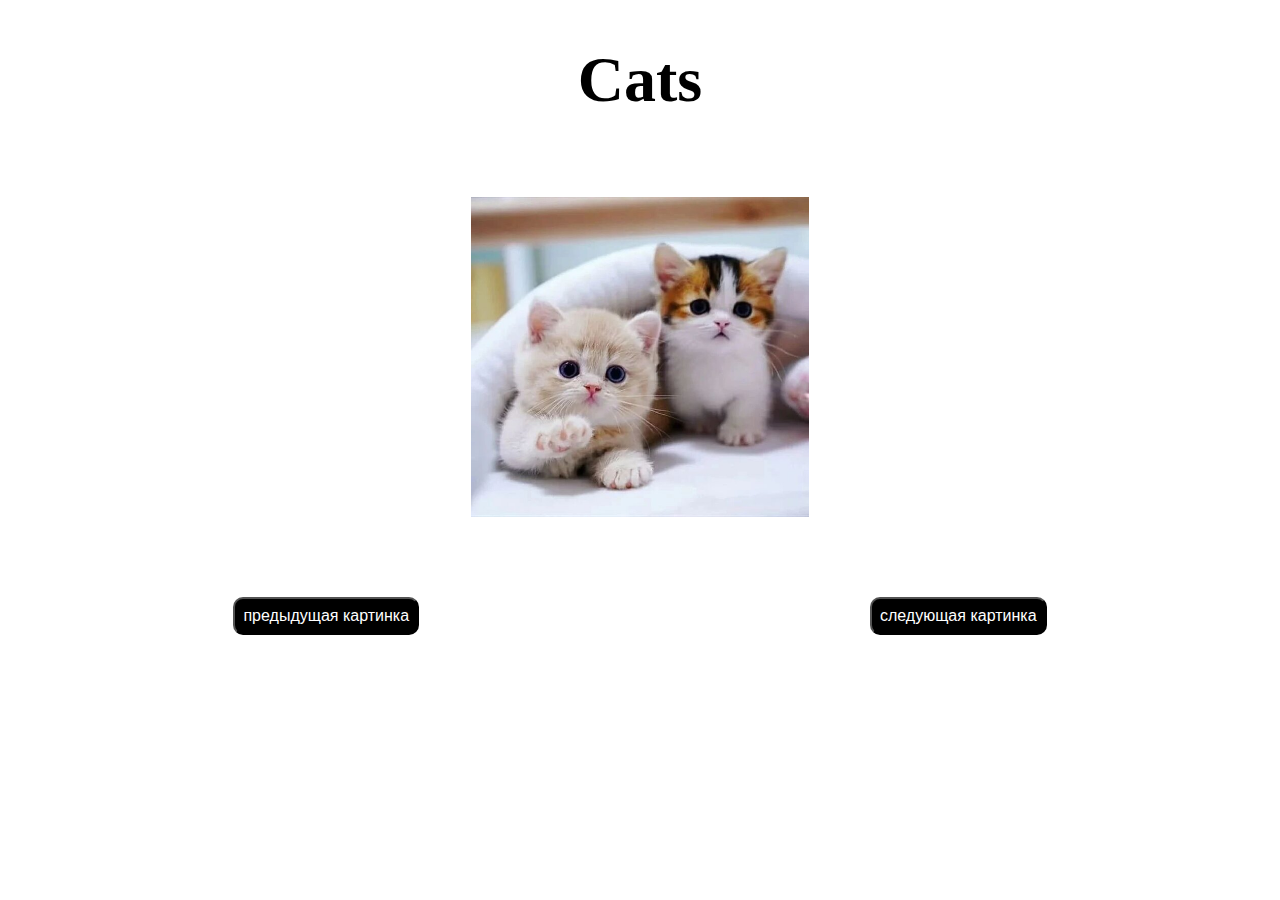
<file: cat_hw/index.html>
<!DOCTYPE html>
<html lang="en">

<head>
    <meta charset="UTF-8">
    <meta name="viewport" content="width=device-width, initial-scale=1.0">
    <link rel="stylesheet" href="./assets/styles/styles.css">
    <link rel="stylesheet" href="./assets/styles/styles.css">
    <script src="/cat_hw/assets/f_t.js"></script>
    <title>js_w10</title>
</head>

<body>
    <header>
        <h1>Cats</h1>
    </header>
    <main class="container">
        <div id="pictures">
            <img id="cats1" src="/cat_hw/assets/images/cats1.jpeg" alt="картинка котят номер 1">
        </div>
        <div id="buttons">
            <button onclick="showCats1()" class="button">предыдущая картинка</button>
            <button onclick="showCats2()" class="button">следующая картинка</button>
        </div>
    </main>
</body>
<script>
    let image = document.getElementById('cats1');
    console.log(image);
    function showCats2() {
        image.src = '/cat_hw/assets/images/cats22.jpg';
    }

    let image2 = document.getElementById('cats1');
    console.log(image2);
    function showCats1() {
        image2.src = '/cat_hw/assets/images/cats1.jpeg';
    }
</script>

</html>
</file>
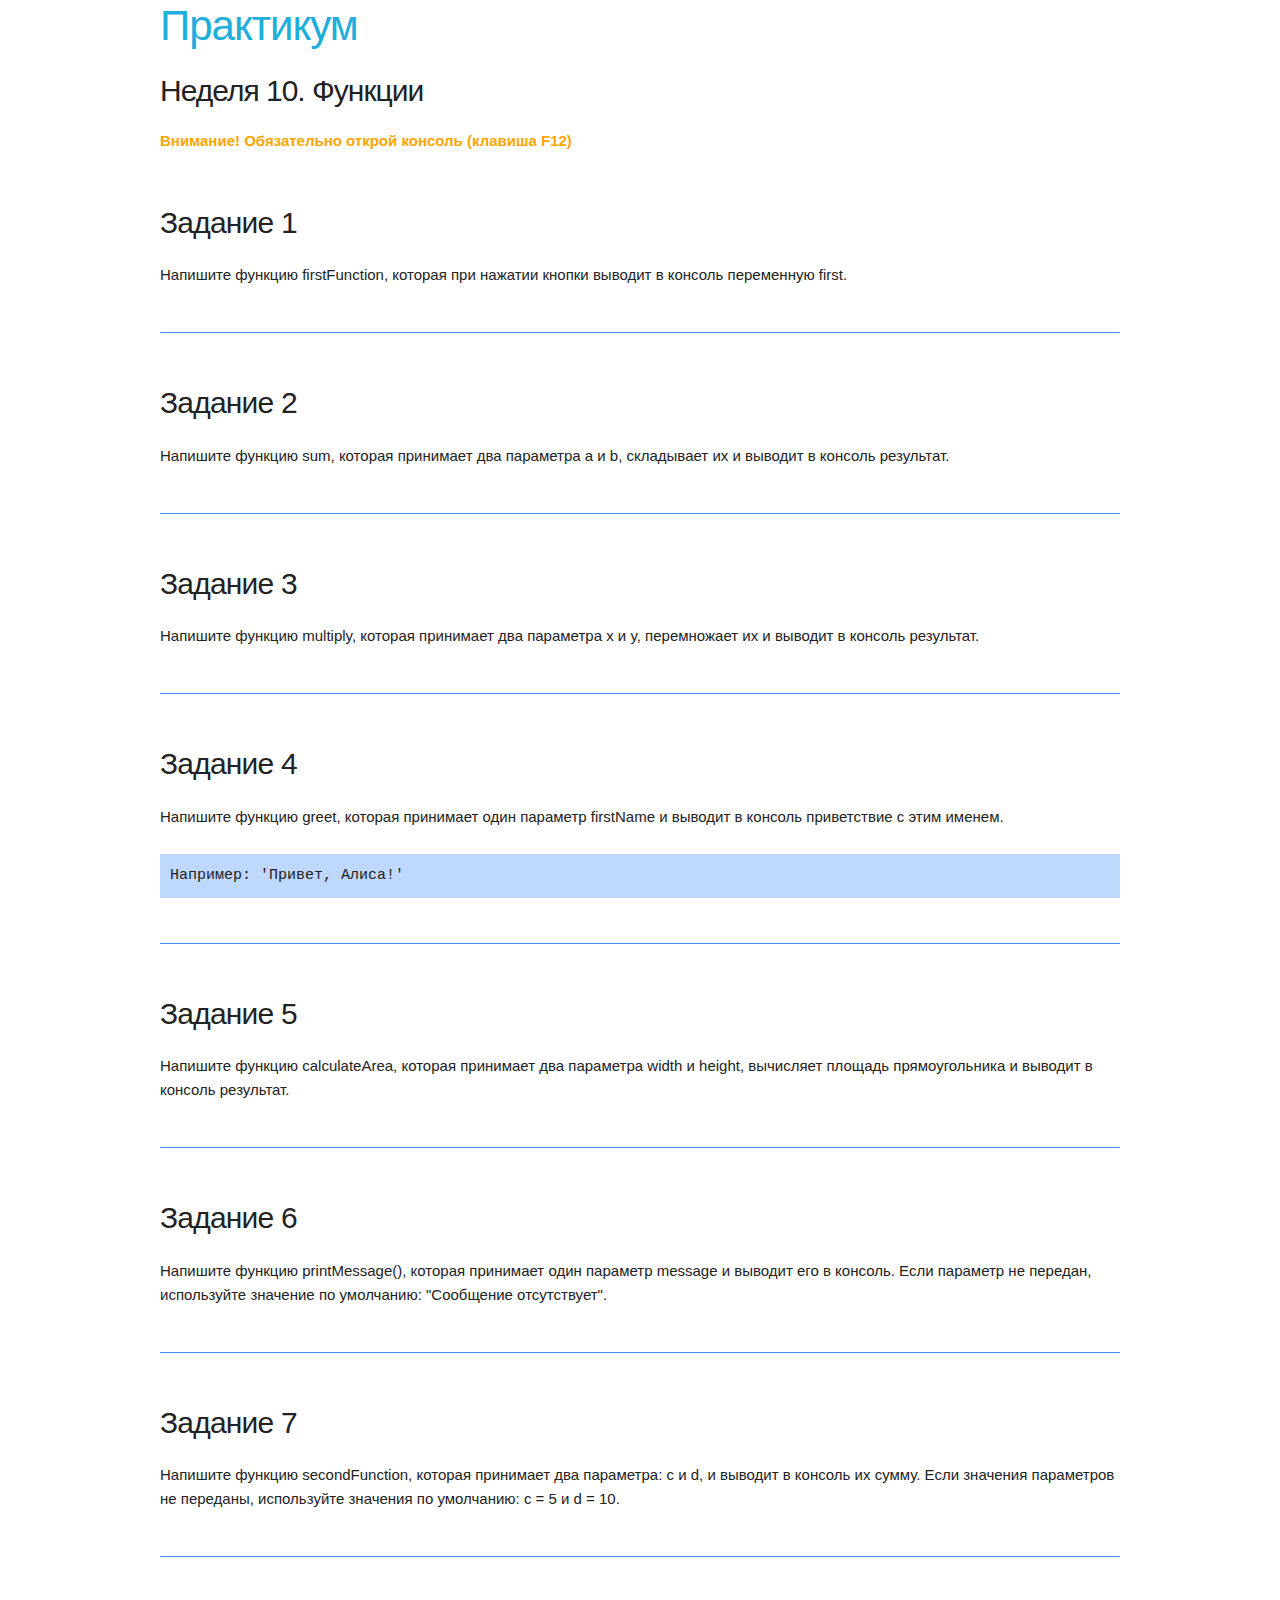
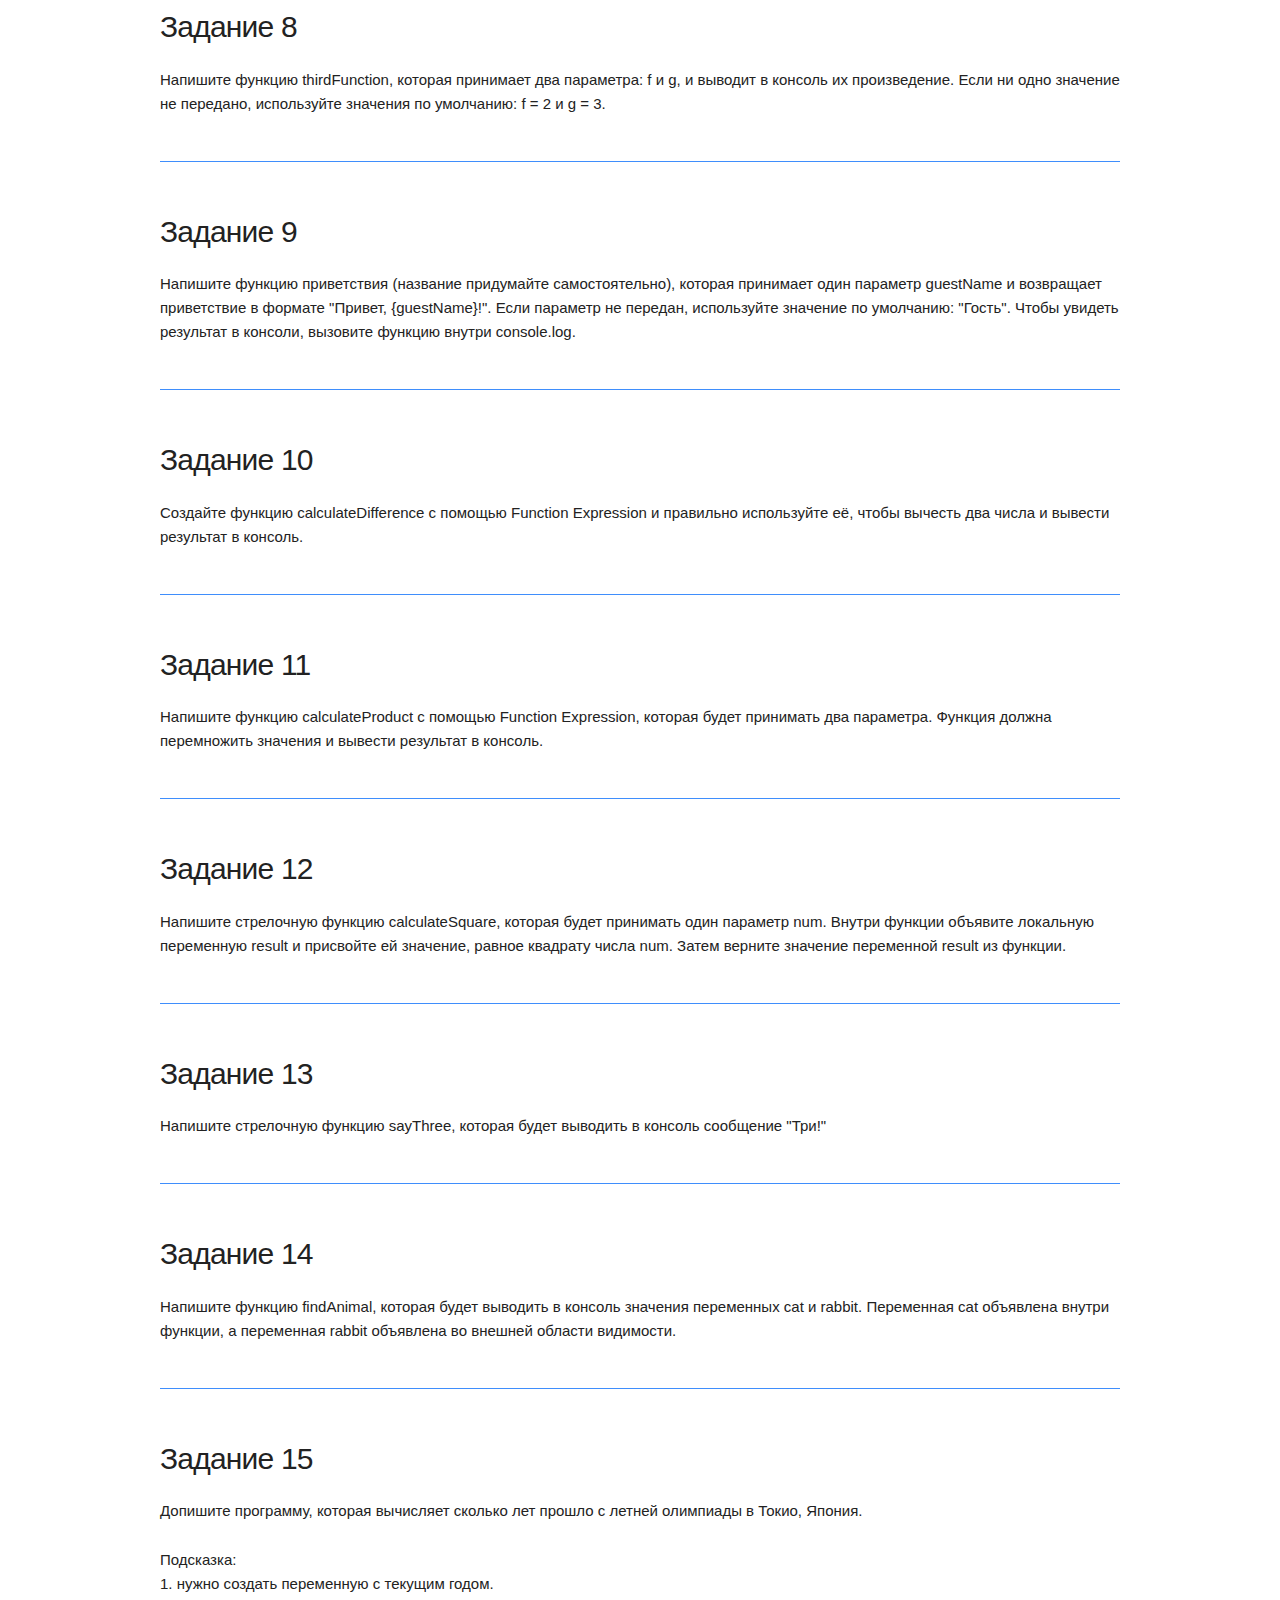
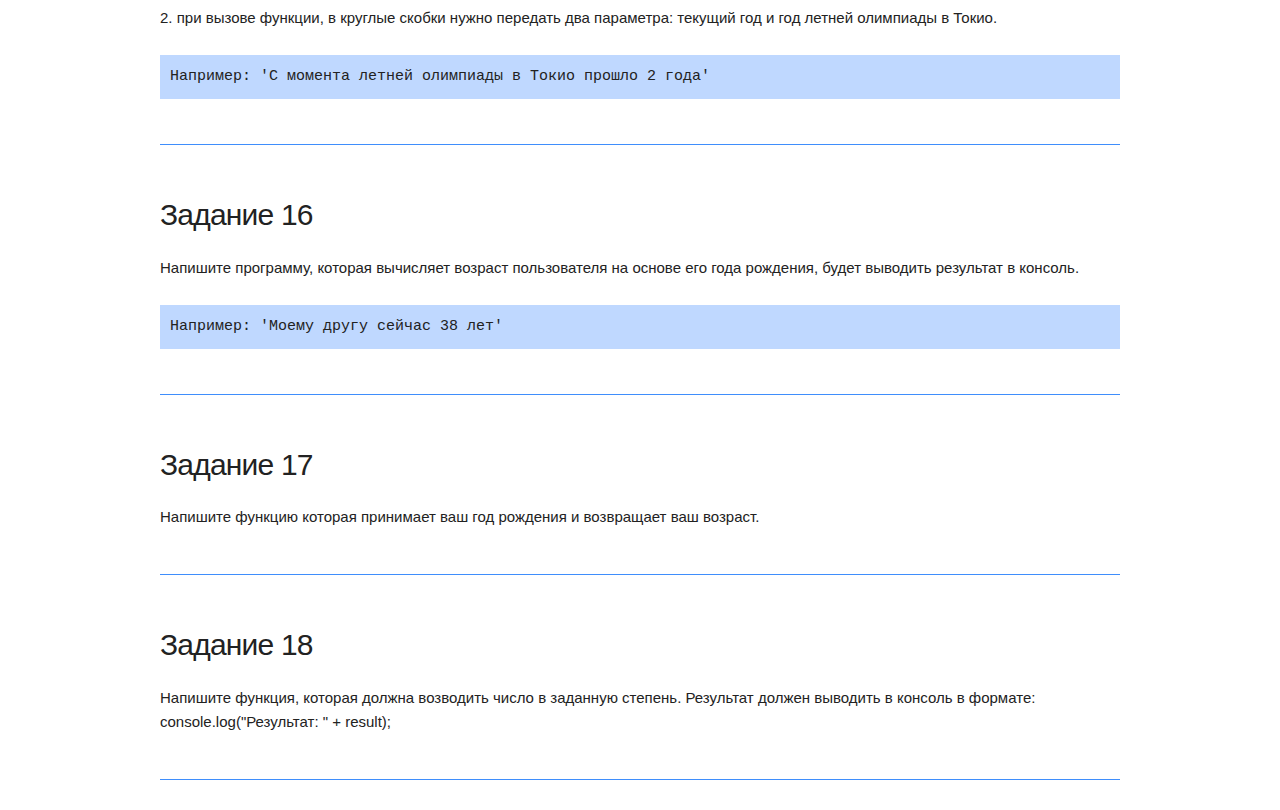
<file: Week10/week10.html>
<!DOCTYPE html>
<html lang="ru">
	<head>
		<meta charset="UTF-8" />
		<meta name="viewport" content="width=device-width, initial-scale=1.0" />
		<meta http-equiv="X-UA-Compatible" content="ie=edge" />
		<title>JS 2.0. Практикум. Неделя 2</title>
		<link rel="stylesheet" href="assets/style.css" />
		<link rel="stylesheet" href="assets/skeleton.css" />
		<link rel="stylesheet" href="assets/normalize.css" />
	</head>

	<body>
		<div class="container">
			<h2><a>Практикум</a></h2>
			<h1>Неделя 10. Функции</h1>
			<p class="text-orange">
				<b>Внимание! Обязательно открой консоль (клавиша F12)</b>
			</p>

			<section>
				<h4>Задание 1</h4>
				<p>
					Напишите функцию firstFunction, которая при нажатии кнопки выводит в консоль переменную
					first.
				</p>
			</section>

			<section>
				<h4>Задание 2</h4>
				<p>
					Напишите функцию sum, которая принимает два параметра a и b, складывает их и выводит в
					консоль результат.
				</p>
			</section>

			<section>
				<h4>Задание 3</h4>
				<p>
					Напишите функцию multiply, которая принимает два параметра x и y, перемножает их и выводит
					в консоль результат.
				</p>
			</section>

			<section>
				<h4>Задание 4</h4>
				<p>
					Напишите функцию greet, которая принимает один параметр firstName и выводит в консоль
					приветствие с этим именем.
				</p>
				<pre>Например: 'Привет, Алиса!'</pre>
			</section>

			<section>
				<h4>Задание 5</h4>
				<p>
					Напишите функцию calculateArea, которая принимает два параметра width и height, вычисляет
					площадь прямоугольника и выводит в консоль результат.
				</p>
			</section>

			<section>
				<h4>Задание 6</h4>
				<p>
					Напишите функцию printMessage(), которая принимает один параметр message и выводит его в
					консоль. Если параметр не передан, используйте значение по умолчанию: "Сообщение
					отсутствует".
				</p>
			</section>

			<section>
				<h4>Задание 7</h4>
				<p>
					Напишите функцию secondFunction, которая принимает два параметра: c и d, и выводит в
					консоль их сумму. Если значения параметров не переданы, используйте значения по умолчанию:
					c = 5 и d = 10.
				</p>
			</section>

			<section>
				<h4>Задание 8</h4>
				<p>
					Напишите функцию thirdFunction, которая принимает два параметра: f и g, и выводит в
					консоль их произведение. Если ни одно значение не передано, используйте значения по
					умолчанию: f = 2 и g = 3.
				</p>
			</section>

			<section>
				<h4>Задание 9</h4>
				<p>
					Напишите функцию приветствия (название придумайте самостоятельно), которая принимает один
					параметр guestName и возвращает приветствие в формате "Привет, {guestName}!". Если
					параметр не передан, используйте значение по умолчанию: "Гость". Чтобы увидеть результат в
					консоли, вызовите функцию внутри console.log.
				</p>
			</section>

			<section>
				<h4>Задание 10</h4>
				<p>
					Создайте функцию calculateDifference с помощью Function Expression и правильно используйте
					её, чтобы вычесть два числа и вывести результат в консоль.
				</p>
			</section>

			<section>
				<h4>Задание 11</h4>
				<p>
					Напишите функцию calculateProduct с помощью Function Expression, которая будет принимать
					два параметра. Функция должна перемножить значения и вывести результат в консоль.
				</p>
			</section>

			<section>
				<h4>Задание 12</h4>
				<p>
					Напишите стрелочную функцию calculateSquare, которая будет принимать один параметр num.
					Внутри функции объявите локальную переменную result и присвойте ей значение, равное
					квадрату числа num. Затем верните значение переменной result из функции.
				</p>
			</section>

			<section>
				<h4>Задание 13</h4>
				<p>
					Напишите стрелочную функцию sayThree, которая будет выводить в консоль сообщение "Три!"
				</p>
			</section>

			<section>
				<h4>Задание 14</h4>
				<p>
					Напишите функцию findAnimal, которая будет выводить в консоль значения переменных cat и
					rabbit. Переменная cat объявлена внутри функции, а переменная rabbit объявлена во внешней
					области видимости.
				</p>
			</section>

			<section>
				<h4>Задание 15</h4>
				<p>
					Допишите программу, которая вычисляет сколько лет прошло с летней олимпиады в Токио,
					Япония.
				</p>
				<ol>
					Подсказка:
					<li>нужно создать переменную с текущим годом.</li>
					<li>
						при вызове функции, в круглые скобки нужно передать два параметра: текущий год и год
						летней олимпиады в Токио.
					</li>
				</ol>
				<pre>Например: 'С момента летней олимпиады в Токио прошло 2 года'</pre>
			</section>

			<section>
				<h4>Задание 16</h4>
				<p>
					Напишите программу, которая вычисляет возраст пользователя на основе его года рождения,
					будет выводить результат в консоль.
				</p>
				<pre>Например: 'Моему другу сейчас 38 лет'</pre>
			</section>

			<section>
				<h4>Задание 17</h4>
				<p>Напишите функцию которая принимает ваш год рождения и возвращает ваш возраст.</p>
			</section>

			<section>
				<h4>Задание 18</h4>
				<p>
					Напишите функция, которая должна возводить число в заданную степень. Результат должен
					выводить в консоль в формате: console.log("Результат: " + result);
				</p>
			</section>
		</div>

		<script src="week10.js"></script>
	</body>
</html>
</file>
<file: cat_hw/assets/styles/styles.css>
h1 {
    text-align: center;
    font-size: 4rem;
}

#pictures {
    display: flex;
    flex-direction: row;
    justify-content: space-around;

    margin: 4rem 2rem 4rem 2rem;
    padding: 1rem;


}

#buttons {
    display: flex;
    flex-direction: row;
    margin-bottom: 4rem;
    justify-content: space-around;


}

.button {
    background-color: #000000;
    font-size: 1rem;
    color: white;
    padding: 8px;
    border-radius: 10px;
}

.button:hover {
    opacity: 0.7;
}

#cats1 {
    height: 20rem;

}

#cats2 {
    width: 30rem;


}
</file>
<file: Week10/assets/style.css>
body {
    font-size: 18px;
}

h1 {
    font-size: 2.5rem;
}

h2 {
    font-size: 2.1rem;
}

h3 {
    font-size: 1.9rem;
}

h4 {
    font-size: 1.2rem;
    font-weight: bold;
}

h1.site-title {
    font-size:  1.5rem;
}
h2.site-title {
    font-size:  1.3rem;
}

section h3 {
    font-size: 1.1rem;
    text-transform: uppercase;
}

section {
    margin: 30px 0;
    padding: 20px 0;
    border-bottom: 1px solid #3f8efc;
}

.out-1, .out-2, .out-3, .out-4, .out-5, .out-6, .out-7, .out-8, .out-9, .out-10, .out-11, .out-12, .out-13, .out-14, .out-15, .out-16, .out-17, .out-18, .out-19, .out-20,.out-21,.out-22,.out-23,.out-24,.out-25,.out-26,.out-27,.out-28,.out-29,.out-30 {
    background: #dcdcdc;
    padding: 10px;
}

.text-orange {
    color: orange;
}

.bg-orange {
    background: orange;
}

pre {
    background: #bfd8ff;
    padding: 10px;
}



pre, blockquote, dl, figure, table, p, ul, ol, form {
    margin-bottom: 1.5rem;
}

.cd {
    font-family: monospace;
    background: aliceblue;
    padding-left: 15px;
    border-left: 2px solid #33C3F0;
}

div.section {
	border-top : 1px solid #c0c0c0;
	border-bottom : 1px solid #c0c0c0;
	margin: 20px 0;
	padding: 20px 0;
}
</file>
<file: Week10/assets/skeleton.css>
/*
* Skeleton V2.0.4
* Copyright 2014, Dave Gamache
* www.getskeleton.com
* Free to use under the MIT license.
* http://www.opensource.org/licenses/mit-license.php
* 12/29/2014
*/


/* Table of contents
––––––––––––––––––––––––––––––––––––––––––––––––––
- Grid
- Base Styles
- Typography
- Links
- Buttons
- Forms
- Lists
- Code
- Tables
- Spacing
- Utilities
- Clearing
- Media Queries
*/


/* Grid
–––––––––––––––––––––––––––––––––––––––––––––––––– */
.container {
  position: relative;
  width: 100%;
  max-width: 960px;
  margin: 0 auto;
  padding: 0 20px;
  box-sizing: border-box; }
.column,
.columns {
  width: 100%;
  float: left;
  box-sizing: border-box; }

/* For devices larger than 400px */
@media (min-width: 400px) {
  .container {
    width: 85%;
    padding: 0; }
}

/* For devices larger than 550px */
@media (min-width: 550px) {
  .container {
    width: 80%; }
  .column,
  .columns {
    margin-left: 4%; }
  .column:first-child,
  .columns:first-child {
    margin-left: 0; }

  .one.column,
  .one.columns                    { width: 4.66666666667%; }
  .two.columns                    { width: 13.3333333333%; }
  .three.columns                  { width: 22%;            }
  .four.columns                   { width: 30.6666666667%; }
  .five.columns                   { width: 39.3333333333%; }
  .six.columns                    { width: 48%;            }
  .seven.columns                  { width: 56.6666666667%; }
  .eight.columns                  { width: 65.3333333333%; }
  .nine.columns                   { width: 74.0%;          }
  .ten.columns                    { width: 82.6666666667%; }
  .eleven.columns                 { width: 91.3333333333%; }
  .twelve.columns                 { width: 100%; margin-left: 0; }

  .one-third.column               { width: 30.6666666667%; }
  .two-thirds.column              { width: 65.3333333333%; }

  .one-half.column                { width: 48%; }

  /* Offsets */
  .offset-by-one.column,
  .offset-by-one.columns          { margin-left: 8.66666666667%; }
  .offset-by-two.column,
  .offset-by-two.columns          { margin-left: 17.3333333333%; }
  .offset-by-three.column,
  .offset-by-three.columns        { margin-left: 26%;            }
  .offset-by-four.column,
  .offset-by-four.columns         { margin-left: 34.6666666667%; }
  .offset-by-five.column,
  .offset-by-five.columns         { margin-left: 43.3333333333%; }
  .offset-by-six.column,
  .offset-by-six.columns          { margin-left: 52%;            }
  .offset-by-seven.column,
  .offset-by-seven.columns        { margin-left: 60.6666666667%; }
  .offset-by-eight.column,
  .offset-by-eight.columns        { margin-left: 69.3333333333%; }
  .offset-by-nine.column,
  .offset-by-nine.columns         { margin-left: 78.0%;          }
  .offset-by-ten.column,
  .offset-by-ten.columns          { margin-left: 86.6666666667%; }
  .offset-by-eleven.column,
  .offset-by-eleven.columns       { margin-left: 95.3333333333%; }

  .offset-by-one-third.column,
  .offset-by-one-third.columns    { margin-left: 34.6666666667%; }
  .offset-by-two-thirds.column,
  .offset-by-two-thirds.columns   { margin-left: 69.3333333333%; }

  .offset-by-one-half.column,
  .offset-by-one-half.columns     { margin-left: 52%; }

}


/* Base Styles
–––––––––––––––––––––––––––––––––––––––––––––––––– */
/* NOTE
html is set to 62.5% so that all the REM measurements throughout Skeleton
are based on 10px sizing. So basically 1.5rem = 15px :) */
html {
  font-size: 62.5%; }
body {
  font-size: 1.5em; /* currently ems cause chrome bug misinterpreting rems on body element */
  line-height: 1.6;
  font-weight: 400;
  font-family: "Raleway", "HelveticaNeue", "Helvetica Neue", Helvetica, Arial, sans-serif;
  color: #222; }


/* Typography
–––––––––––––––––––––––––––––––––––––––––––––––––– */
h1, h2, h3, h4, h5, h6 {
  margin-top: 0;
  margin-bottom: 2rem;
  font-weight: 300; }
h1 { font-size: 4.0rem; line-height: 1.2;  letter-spacing: -.1rem;}
h2 { font-size: 3.6rem; line-height: 1.25; letter-spacing: -.1rem; }
h3 { font-size: 3.0rem; line-height: 1.3;  letter-spacing: -.1rem; }
h4 { font-size: 2.4rem; line-height: 1.35; letter-spacing: -.08rem; }
h5 { font-size: 1.8rem; line-height: 1.5;  letter-spacing: -.05rem; }
h6 { font-size: 1.5rem; line-height: 1.6;  letter-spacing: 0; }

/* Larger than phablet */
@media (min-width: 550px) {
  h1 { font-size: 5.0rem; }
  h2 { font-size: 4.2rem; }
  h3 { font-size: 3.6rem; }
  h4 { font-size: 3.0rem; }
  h5 { font-size: 2.4rem; }
  h6 { font-size: 1.5rem; }
}

p {
  margin-top: 0; }


/* Links
–––––––––––––––––––––––––––––––––––––––––––––––––– */
a {
  color: #1EAEDB; }
a:hover {
  color: #0FA0CE; }


/* Buttons
–––––––––––––––––––––––––––––––––––––––––––––––––– */
.button,
button,
input[type="submit"],
input[type="reset"],
input[type="button"] {
  display: inline-block;
  height: 38px;
  padding: 0 30px;
  color: #555;
  text-align: center;
  font-size: 11px;
  font-weight: 600;
  line-height: 38px;
  letter-spacing: .1rem;
  text-transform: uppercase;
  text-decoration: none;
  white-space: nowrap;
  background-color: transparent;
  border-radius: 4px;
  border: 1px solid #bbb;
  cursor: pointer;
  box-sizing: border-box; }
.button:hover,
button:hover,
input[type="submit"]:hover,
input[type="reset"]:hover,
input[type="button"]:hover,
.button:focus,
button:focus,
input[type="submit"]:focus,
input[type="reset"]:focus,
input[type="button"]:focus {
  color: #333;
  border-color: #888;
  outline: 0; }
.button.button-primary,
button.button-primary,
input[type="submit"].button-primary,
input[type="reset"].button-primary,
input[type="button"].button-primary {
  color: #FFF;
  background-color: #33C3F0;
  border-color: #33C3F0; }
.button.button-primary:hover,
button.button-primary:hover,
input[type="submit"].button-primary:hover,
input[type="reset"].button-primary:hover,
input[type="button"].button-primary:hover,
.button.button-primary:focus,
button.button-primary:focus,
input[type="submit"].button-primary:focus,
input[type="reset"].button-primary:focus,
input[type="button"].button-primary:focus {
  color: #FFF;
  background-color: #1EAEDB;
  border-color: #1EAEDB; }


/* Forms
–––––––––––––––––––––––––––––––––––––––––––––––––– */
input[type="email"],
input[type="number"],
input[type="search"],
input[type="text"],
input[type="tel"],
input[type="url"],
input[type="password"],
textarea,
select {
  height: 38px;
  padding: 6px 10px; /* The 6px vertically centers text on FF, ignored by Webkit */
  background-color: #fff;
  border: 1px solid #D1D1D1;
  border-radius: 4px;
  box-shadow: none;
  box-sizing: border-box; }
/* Removes awkward default styles on some inputs for iOS */
input[type="email"],
input[type="number"],
input[type="search"],
input[type="text"],
input[type="tel"],
input[type="url"],
input[type="password"],
textarea {
  -webkit-appearance: none;
     -moz-appearance: none;
          appearance: none; }
textarea {
  min-height: 65px;
  padding-top: 6px;
  padding-bottom: 6px; }
input[type="email"]:focus,
input[type="number"]:focus,
input[type="search"]:focus,
input[type="text"]:focus,
input[type="tel"]:focus,
input[type="url"]:focus,
input[type="password"]:focus,
textarea:focus,
select:focus {
  border: 1px solid #33C3F0;
  outline: 0; }
label,
legend {
  display: block;
  margin-bottom: .5rem;
  font-weight: 600; }
fieldset {
  padding: 0;
  border-width: 0; }
input[type="checkbox"],
input[type="radio"] {
  display: inline; }
label > .label-body {
  display: inline-block;
  margin-left: .5rem;
  font-weight: normal; }


/* Lists
–––––––––––––––––––––––––––––––––––––––––––––––––– */
ul {
  list-style: circle inside; }
ol {
  list-style: decimal inside; }
ol, ul {
  padding-left: 0;
  margin-top: 0; }
ul ul,
ul ol,
ol ol,
ol ul {
  margin: 1.5rem 0 1.5rem 3rem;
  font-size: 90%; }
li {
  margin-bottom: 1rem; }


/* Code
–––––––––––––––––––––––––––––––––––––––––––––––––– */
code {
  padding: .2rem .5rem;
  margin: 0 .2rem;
  font-size: 90%;
  white-space: nowrap;
  background: #F1F1F1;
  border: 1px solid #E1E1E1;
  border-radius: 4px; }
pre > code {
  display: block;
  padding: 1rem 1.5rem;
  white-space: pre; }


/* Tables
–––––––––––––––––––––––––––––––––––––––––––––––––– */
th,
td {
  padding: 12px 15px;
  text-align: left;
  border-bottom: 1px solid #E1E1E1; }
th:first-child,
td:first-child {
  padding-left: 0; }
th:last-child,
td:last-child {
  padding-right: 0; }


/* Spacing
–––––––––––––––––––––––––––––––––––––––––––––––––– */
button,
.button {
  margin-bottom: 1rem; }
input,
textarea,
select,
fieldset {
  margin-bottom: 1.5rem; }
pre,
blockquote,
dl,
figure,
table,
p,
ul,
ol,
form {
  margin-bottom: 2.5rem; }


/* Utilities
–––––––––––––––––––––––––––––––––––––––––––––––––– */
.u-full-width {
  width: 100%;
  box-sizing: border-box; }
.u-max-full-width {
  max-width: 100%;
  box-sizing: border-box; }
.u-pull-right {
  float: right; }
.u-pull-left {
  float: left; }


/* Misc
–––––––––––––––––––––––––––––––––––––––––––––––––– */
hr {
  margin-top: 3rem;
  margin-bottom: 3.5rem;
  border-width: 0;
  border-top: 1px solid #E1E1E1; }


/* Clearing
–––––––––––––––––––––––––––––––––––––––––––––––––– */

/* Self Clearing Goodness */
.container:after,
.row:after,
.u-cf {
  content: "";
  display: table;
  clear: both; }


/* Media Queries
–––––––––––––––––––––––––––––––––––––––––––––––––– */
/*
Note: The best way to structure the use of media queries is to create the queries
near the relevant code. For example, if you wanted to change the styles for buttons
on small devices, paste the mobile query code up in the buttons section and style it
there.
*/


/* Larger than mobile */
@media (min-width: 400px) {}

/* Larger than phablet (also point when grid becomes active) */
@media (min-width: 550px) {}

/* Larger than tablet */
@media (min-width: 750px) {}

/* Larger than desktop */
@media (min-width: 1000px) {}

/* Larger than Desktop HD */
@media (min-width: 1200px) {}
</file>
